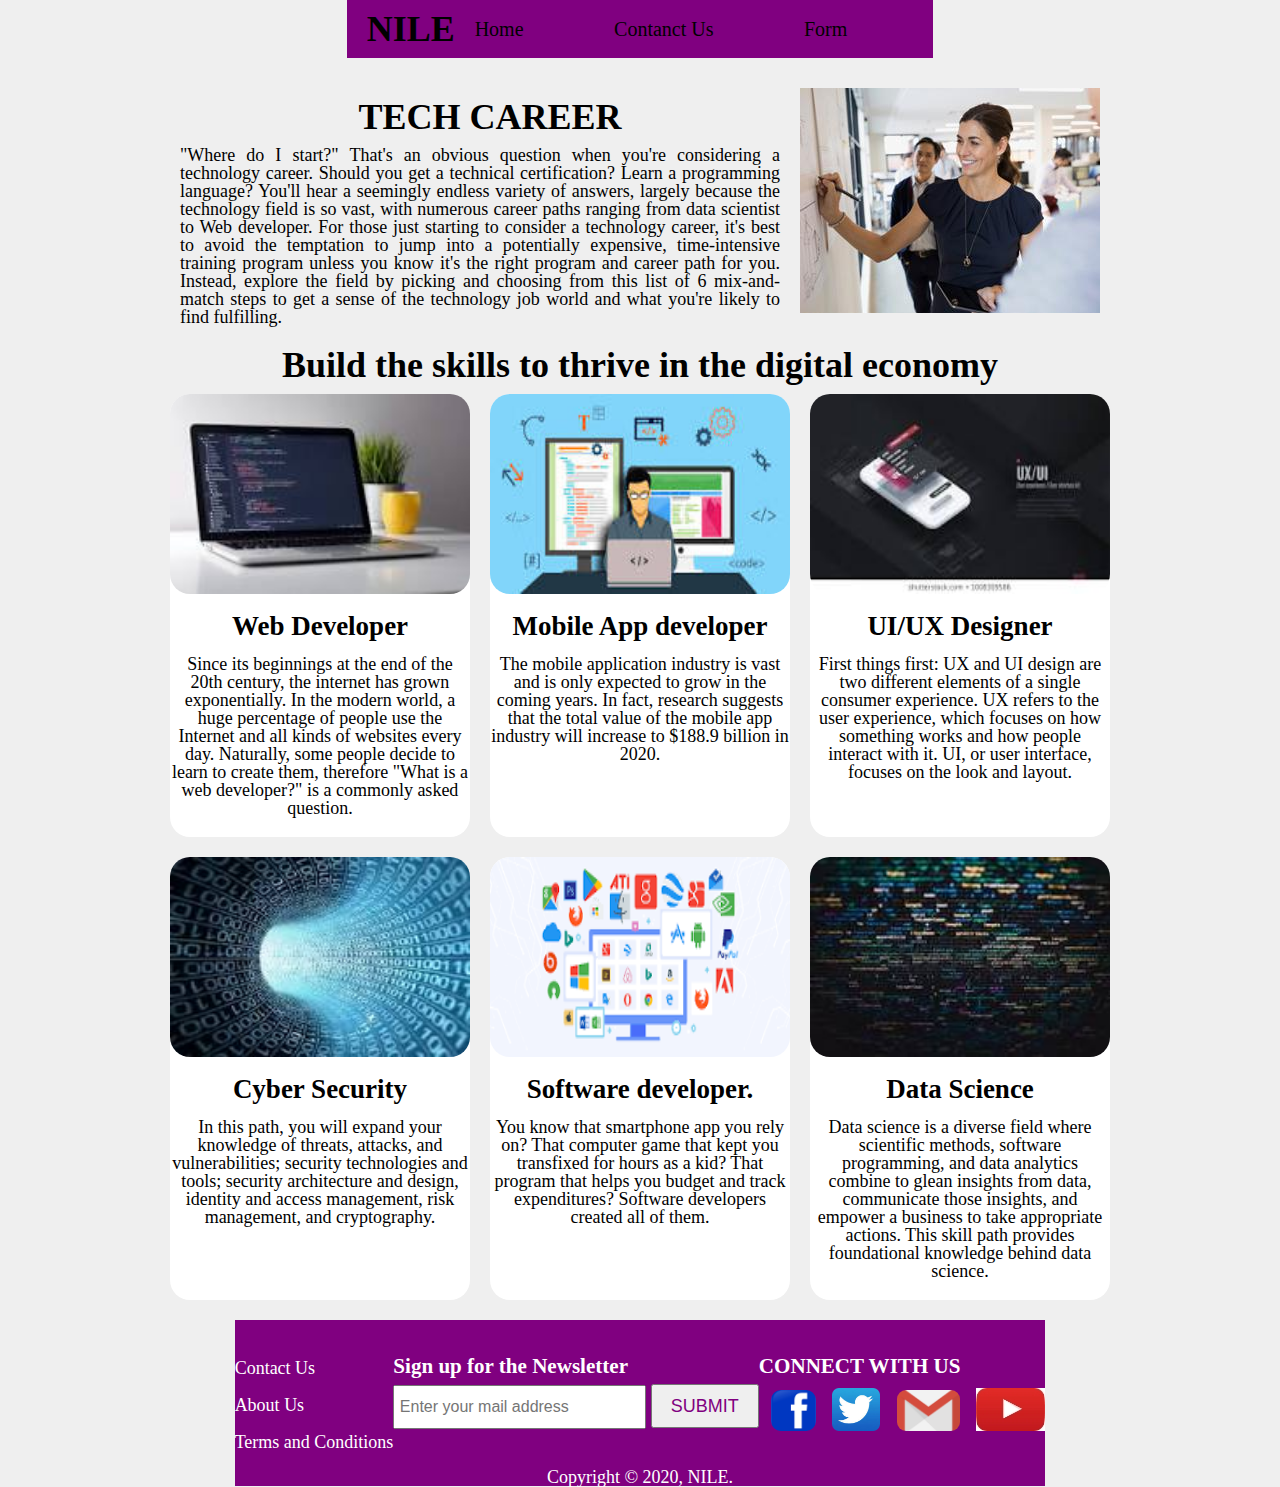
<file: index.html>
<!DOCTYPE html>
<html lang="en">
<head>
    <meta charset="UTF-8">
    <meta name="viewport" content="width=device-width, initial-scale=1.0">
    <title>nile</title>
    <link rel="stylesheet" href="style.css">
</head>
<body>
    <header>
        <div class="header-link">
        <div class="logo"><h1>NILE</h1></div>
        <div class="nav-link">
        <nav>
            <ul>
                <li><a href="index.html"> Home</a></li>
                <li><a href="contact.html">Contanct Us</a></li>
                <li><a href="form.html">Form </a></li>
            </ul>
        </nav>
    </div>
    </div>
    </header>
    <section>
        <div class="career">
            <div>
            <h1>TECH CAREER </h1>
            <p>"Where do I start?" That's an obvious question when you're considering a technology career. Should you get a technical certification? Learn a programming language? You'll hear a seemingly endless variety of answers, largely because the technology field is so vast, with numerous career paths ranging from data scientist to Web developer.
            For those just starting to consider a technology career, it's best to avoid the temptation to jump into a potentially expensive, time-intensive training program unless you know it's the right program and career path for you. Instead, explore the field by picking and choosing from this list of 6 mix-and-match steps to get a sense of the technology job world and what you're likely to find fulfilling.
            </p>
            </div>
            <div>
                <img src="img/0.jpg" alt="">
            </div>

        </div>
            <h1>Build the skills to thrive in the digital economy</h1>
        <div class="career-list">
        <div>
            <a href="web.html">
            <img src="img/web developer.jpg" alt="">
            <h2> Web Developer</h2>
            <p>Since its beginnings at the end of the 20th century, the internet has grown exponentially. In the modern world, a huge percentage of people use the Internet and all kinds of websites every day. Naturally, some people decide to learn to create them, therefore "What is a web developer?" is a commonly asked question.</p>
        </a>
        </div>
        <div>
            <a href="mobile.html">
            <img src="img/app developer.jpg" alt="">
            <h2> Mobile App developer</h2>
            <p>The mobile application industry is vast and is only expected to grow in the coming years. In fact, research suggests that the total value of the mobile app industry will increase to $188.9 billion in 2020.</p>
        </a>
        </div>
        <div>
            <a href="ui.html">
            <img src="img/ux.jpg" alt="">
            <h2> UI/UX Designer</h2>
            <p>First things first: UX and UI design are two different elements of a single consumer experience. UX refers to the user experience, which focuses on how something works and how people interact with it. UI, or user interface, focuses on the look and layout.</p>
        </a>
        </div>
        <div>
            <a href="cyber.html">
            <img src="img/cyber.jpg" alt="">
            <h2> Cyber Security</h2>
            <p>In this path, you will expand your knowledge of threats, attacks, and vulnerabilities; security technologies and tools; security architecture and design, identity and access management, risk management, and cryptography.
            </p>
        </a>
        </div>
        <div>
            <a href="software.html">
            <img src="img/software.png" alt="">
            <h2> Software developer. </h2>
            <p>You know that smartphone app you rely on? That computer game that kept you transfixed for hours as a kid? That program that helps you budget and track expenditures? Software developers created all of them.</p>
        </a>
        </div>
        <div>
            <a href="data.html">
            <img src="img/data.jpg" alt="">
            <h2> Data Science
                </h2>
            <p>Data science is a diverse field where scientific methods, software programming, and data analytics combine to glean insights from data, communicate those insights, and empower a business to take appropriate actions. This skill path provides foundational knowledge behind data science.</p>
        </a>
        </div>
    </div>
    </section>
    <footer>
        <div class="footer-link">
            <div>
            <ul>
              <li> <a href="contact.html"> Contact Us </a></li>  
              <li> <a href="#"> About Us </a></li>
              <li> <a href="#"> Terms and Conditions </a></li>
            </ul>
        </div>
        <div>
            <h3>Sign up for the Newsletter</h3>
            <input type="text" placeholder=" Enter your mail address">
            <button type="submit"> SUBMIT</button>
        </div>
        <div class="social">
            <h3>CONNECT WITH US</h3>
            <ul class="social-link">
                <li><a href="#"><img src="img/facebook logo.png" alt=""></i></a></li>
                <li><a href="#"><img src="img/twiiter logo.png" alt=""></a></li>
                <li><a href=""></a><img src="img/gmail logo.png" alt=""></a></li>
                <li><a href="#"><img src="img/youtube logo.jpg" alt=""></a></li>
             </ul>
        </div>
        </div>
        <p>Copyright &copy; 2020, NILE.</p>
    </footer>
    
</body>
</html>
</file>
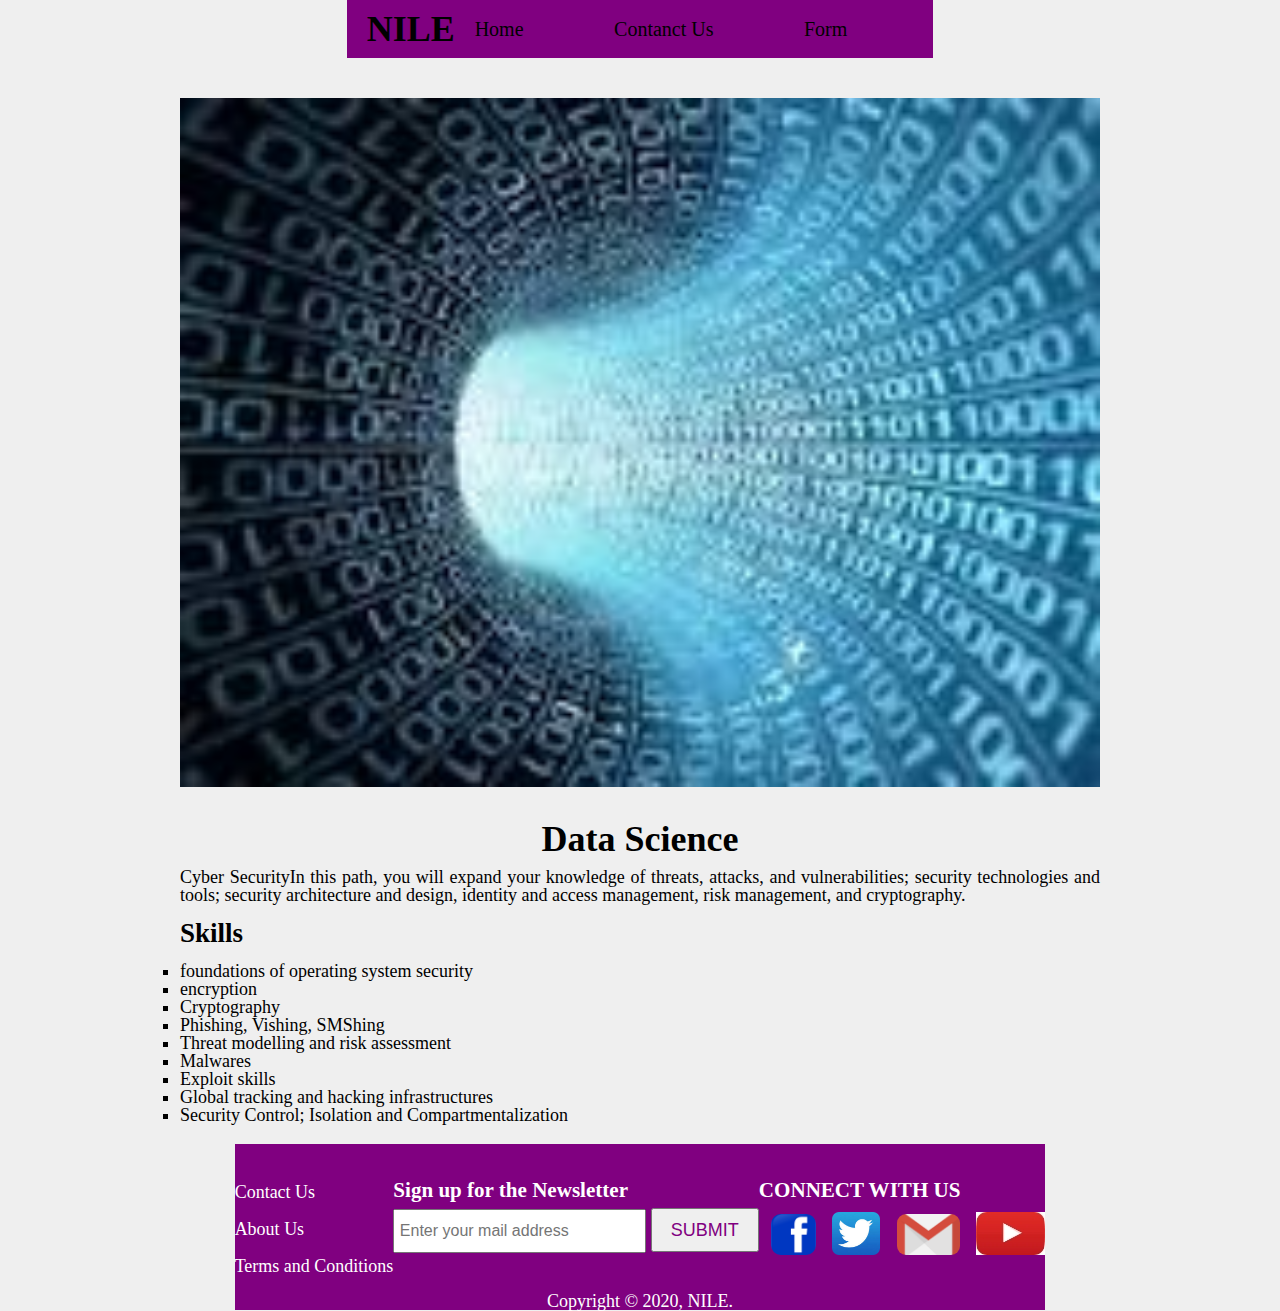
<file: cyber.html>
<!DOCTYPE html>
<html lang="en">
<head>
    <meta charset="UTF-8">
    <meta name="viewport" content="width=device-width, initial-scale=1.0">
    <title>Cyber Security</title>
    <link rel="stylesheet" href="style.css">
</head>
<body>
    <header>
        <div class="header-link">
        <div class="logo"><h1>NILE</h1></div>
        <div class="nav-link">
        <nav>
            <ul>
                <li><a href="index.html"> Home</a></li>
                <li><a href="contact.html">Contanct Us</a></li>
                <li><a href="form.html">Form </a></li>
            </ul>
        </nav>
    </div>
    </div>
    </header>
    <section>
        <div class="cyber">
            <div class="cyber-img">
                <img src="img/cyber.jpg" alt="">
            </div>
            <h1>Data Science</h1>
            <p>Cyber SecurityIn this path, you will expand your knowledge of threats, attacks, and vulnerabilities; security technologies and tools; security architecture and design, identity and access management, risk management, and cryptography.</p>
            <h2>Skills</h2>
            <ul>
                <li>foundations of operating system security</li>
                <li>encryption</li>
                <li>Cryptography</li>
                <li>Phishing, Vishing, SMShing</li>
                <li>Threat modelling and risk assessment</li>
                <li>Malwares</li>
                <li>Exploit skills</li>
                <li>Global tracking and hacking infrastructures</li>
                <li>Security Control; Isolation and Compartmentalization</li>
            </ul>
        </div>
    </section>
    <footer>
        <div class="footer-link">
            <div>
            <ul>
              <li> <a href="contact.html"> Contact Us </a></li>  
              <li> <a href="#"> About Us </a></li>
              <li> <a href="#"> Terms and Conditions </a></li>
            </ul>
        </div>
        <div>
            <h3>Sign up for the Newsletter</h3>
            <input type="text" placeholder=" Enter your mail address">
            <button type="submit"> SUBMIT</button>
        </div>
        <div class="social">
            <h3>CONNECT WITH US</h3>
            <ul class="social-link">
                <li><a href="#"><img src="img/facebook logo.png" alt=""></i></a></li>
                <li><a href="#"><img src="img/twiiter logo.png" alt=""></a></li>
                <li><a href=""></a><img src="img/gmail logo.png" alt=""></a></li>
                <li><a href="#"><img src="img/youtube logo.jpg" alt=""></a></li>
             </ul>
        </div>
        </div>
        <p>Copyright &copy; 2020, NILE.</p>
    </footer>
</body>
</html>
</file>
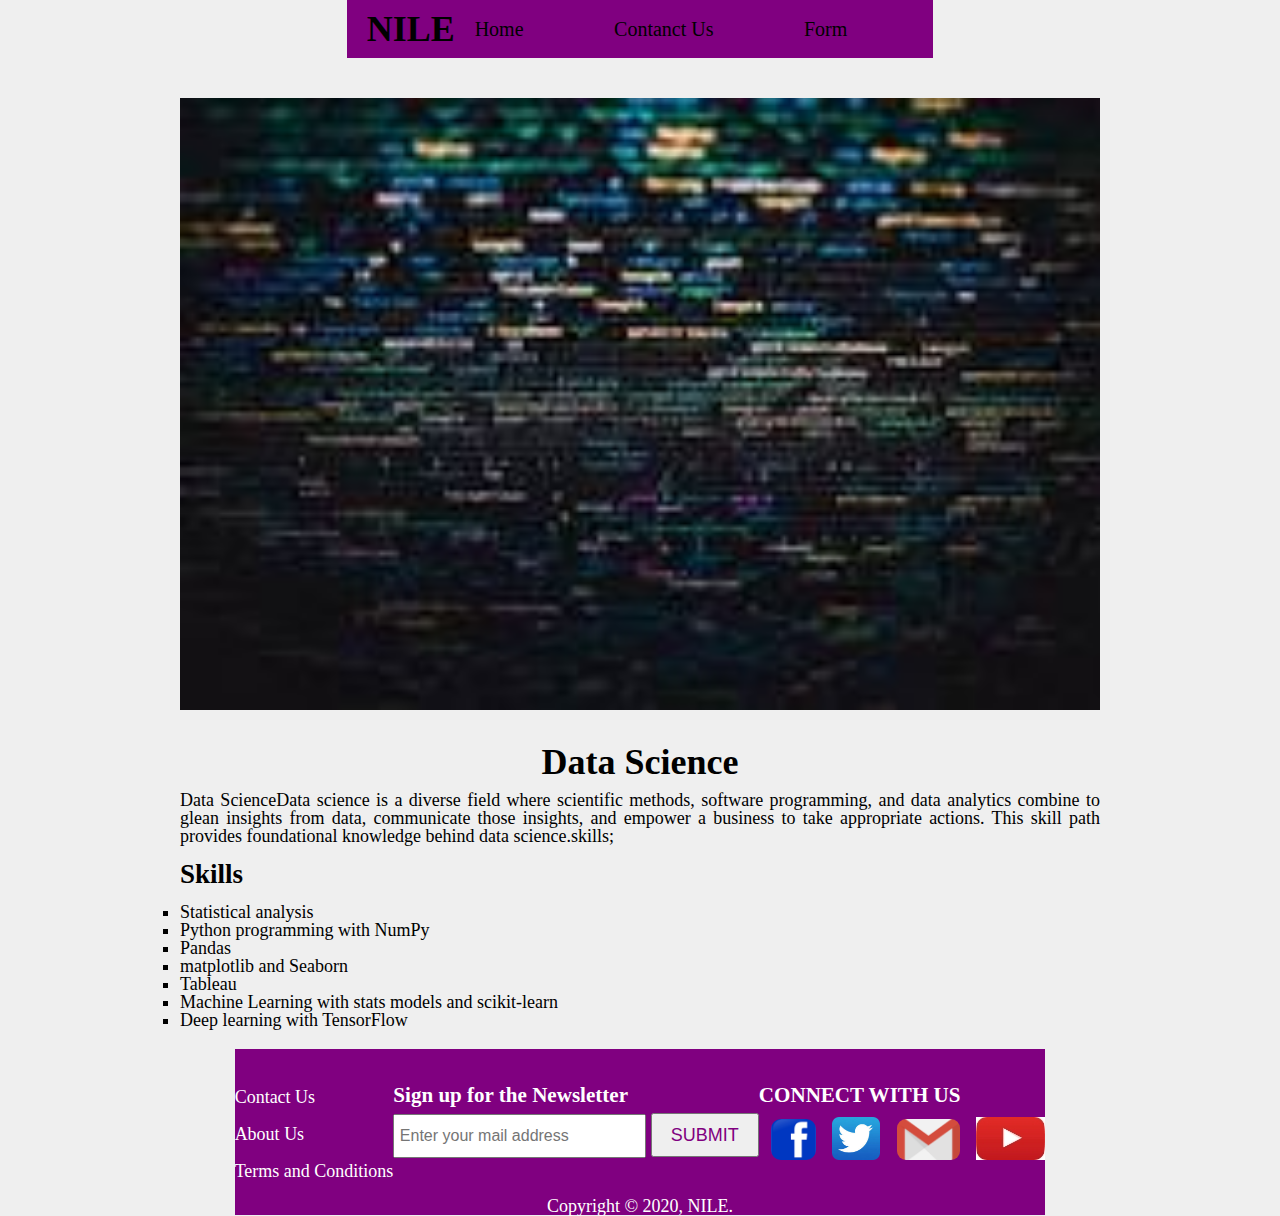
<file: data.html>
<!DOCTYPE html>
<html lang="en">
<head>
    <meta charset="UTF-8">
    <meta name="viewport" content="width=device-width, initial-scale=1.0">
    <title>Data Science</title>
    <link rel="stylesheet" href="style.css">
</head>
<body>
    <header>
        <div class="header-link">
        <div class="logo"><h1>NILE</h1></div>
        <div class="nav-link">
        <nav>
            <ul>
                <li><a href="index.html"> Home</a></li>
                <li><a href="contact.html">Contanct Us</a></li>
                <li><a href="form.html">Form </a></li>
            </ul>
        </nav>
    </div>
    </div>
    </header>
    <section>
        <div class="data-science">
            <div class="data-img">
                <img src="img/data.jpg" alt="">
            </div>
            <h1>Data Science</h1>
            <p>Data ScienceData science is a diverse field where scientific methods, software programming, and data analytics combine to glean insights from data, communicate those insights, and empower a business to take appropriate actions. This skill path provides foundational knowledge behind data science.skills;</p>
            <h2>Skills</h2>
            <ul>
                <li>Statistical analysis</li>
                <li>Python programming with NumPy</li>
                <li>Pandas</li>
                <li>matplotlib and Seaborn</li>
                <li>Tableau</li>
                <li>Machine Learning with stats models and scikit-learn</li>
                <li>Deep learning with TensorFlow</li>
            </ul>
        </div>
    </section>
    <footer>
        <div class="footer-link">
            <div>
            <ul>
              <li> <a href="contact.html"> Contact Us </a></li>  
              <li> <a href="#"> About Us </a></li>
              <li> <a href="#"> Terms and Conditions </a></li>
            </ul>
        </div>
        <div>
            <h3>Sign up for the Newsletter</h3>
            <input type="text" placeholder=" Enter your mail address">
            <button type="submit"> SUBMIT</button>
        </div>
        <div class="social">
            <h3>CONNECT WITH US</h3>
            <ul class="social-link">
                <li><a href="#"><img src="img/facebook logo.png" alt=""></i></a></li>
                <li><a href="#"><img src="img/twiiter logo.png" alt=""></a></li>
                <li><a href=""></a><img src="img/gmail logo.png" alt=""></a></li>
                <li><a href="#"><img src="img/youtube logo.jpg" alt=""></a></li>
             </ul>
        </div>
        </div>
        <p>Copyright &copy; 2020, NILE.</p>
    </footer>
</body>
</html>
</file>
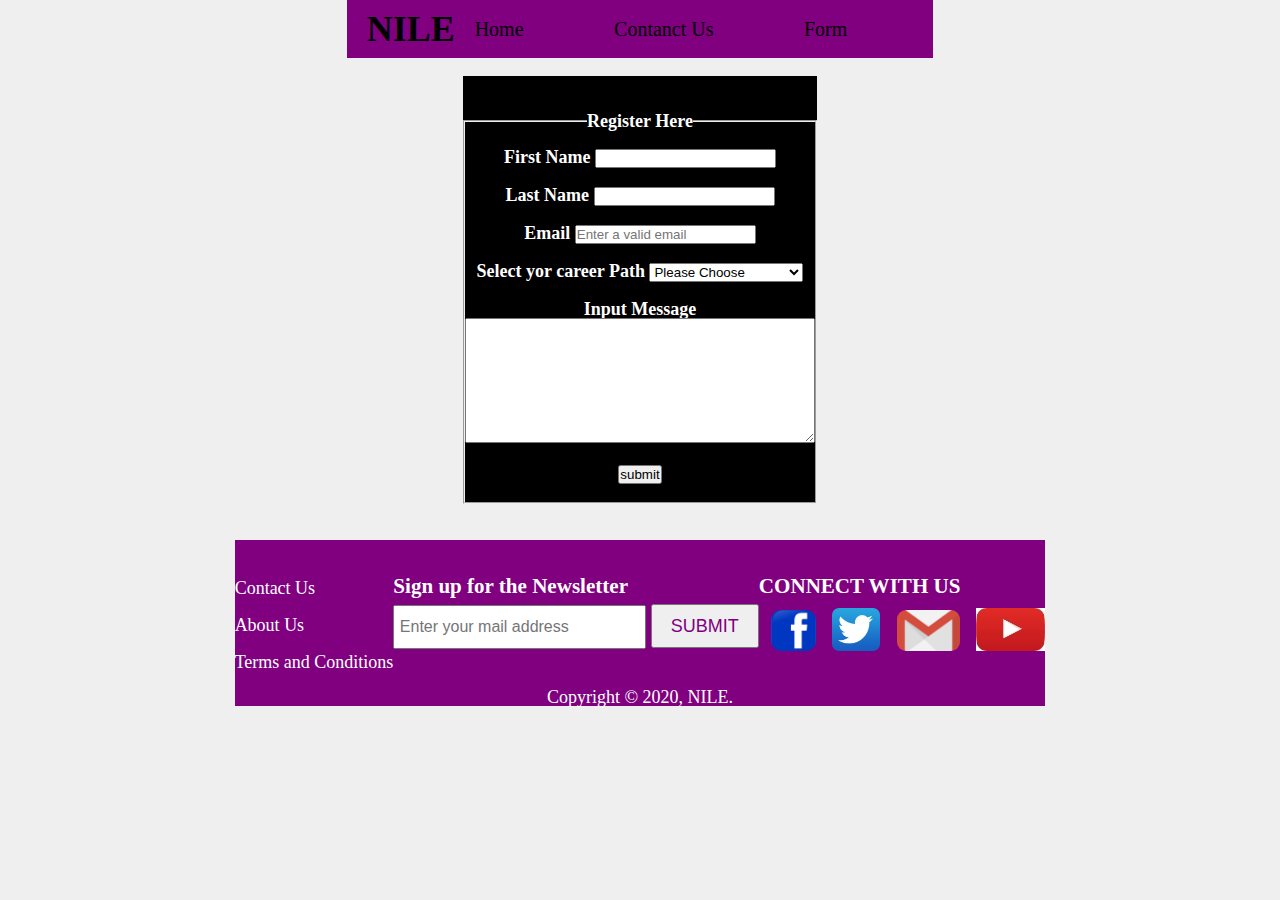
<file: form.html>
<!DOCTYPE html>
<html lang="en">
<head>
    <meta charset="UTF-8">
    <meta name="viewport" content="width=device-width, initial-scale=1.0">
    <title>form</title>
    <link rel="stylesheet" href="style.css">
</head>
<body>
    <header>
        <div class="header-link">
        <div class="logo"><h1>NILE</h1></div>
        <div class="nav-link">
        <nav>
            <ul>
                <li><a href="index.html"> Home</a></li>
                <li><a href="contact.html">Contanct Us</a></li>
                <li><a href="form.html">Form </a></li>
            </ul>
        </nav>
    </div>
    </div>
    </header><br/>
<form><br/><br/>
            <fieldset>
                <legend>Register Here</legend><br/>
                <label name="firstname">First Name</label>
                <input type="text" id="firstname" name="firstname"/><br><br>
                <label for="lastname">Last Name</label>
                <input type="text" id="lastname" name="lastname"/><br><br>
                <label for="email">Email</label>
                <input type="email" id="email" name="email" placeholder="Enter a valid email"/><br><br/>
                <label  for="subject">Select yor career Path</label>
                <select name="subject" id="subject">
                        <option value="item-missing">Please Choose</option>
                    <option value="confirm-order">Software Developer</option>
                    <option value="cancel-order">Mobile App Developer</option>
                    <option value="payment-issue">UI/UX Design</option>
                    <option value="return-order">Cyber Security</option>
                    <option value="track-return-request">Web Development</option>
                    <option value="counterfeit-issue">Data Science</option>
                </select><br><br>
                <label for="comments">Input Message</label><br>
                <textarea></textarea><br><br>
                <input type="button" Value= "submit"id="submit"/><br/><br/>
            </fieldset>
    </form><br/><br/>


    <footer>
        <div class="footer-link">
            <div>
            <ul>
              <li> <a href="contact.html"> Contact Us </a></li>  
              <li> <a href="#"> About Us </a></li>
              <li> <a href="#"> Terms and Conditions </a></li>
            </ul>
        </div>
        <div>
            <h3>Sign up for the Newsletter</h3>
            <input type="text" placeholder=" Enter your mail address">
            <button type="submit"> SUBMIT</button>
        </div>
        <div class="social">
            <h3>CONNECT WITH US</h3>
            <ul class="social-link">
                <li><a href="#"><img src="img/facebook logo.png" alt=""></i></a></li>
                <li><a href="#"><img src="img/twiiter logo.png" alt=""></a></li>
                <li><a href=""></a><img src="img/gmail logo.png" alt=""></a></li>
                <li><a href="#"><img src="img/youtube logo.jpg" alt=""></a></li>
             </ul>
        </div>
        </div>
        <p>Copyright &copy; 2020, NILE.</p>
    </footer>
</body>
</html>
</file>
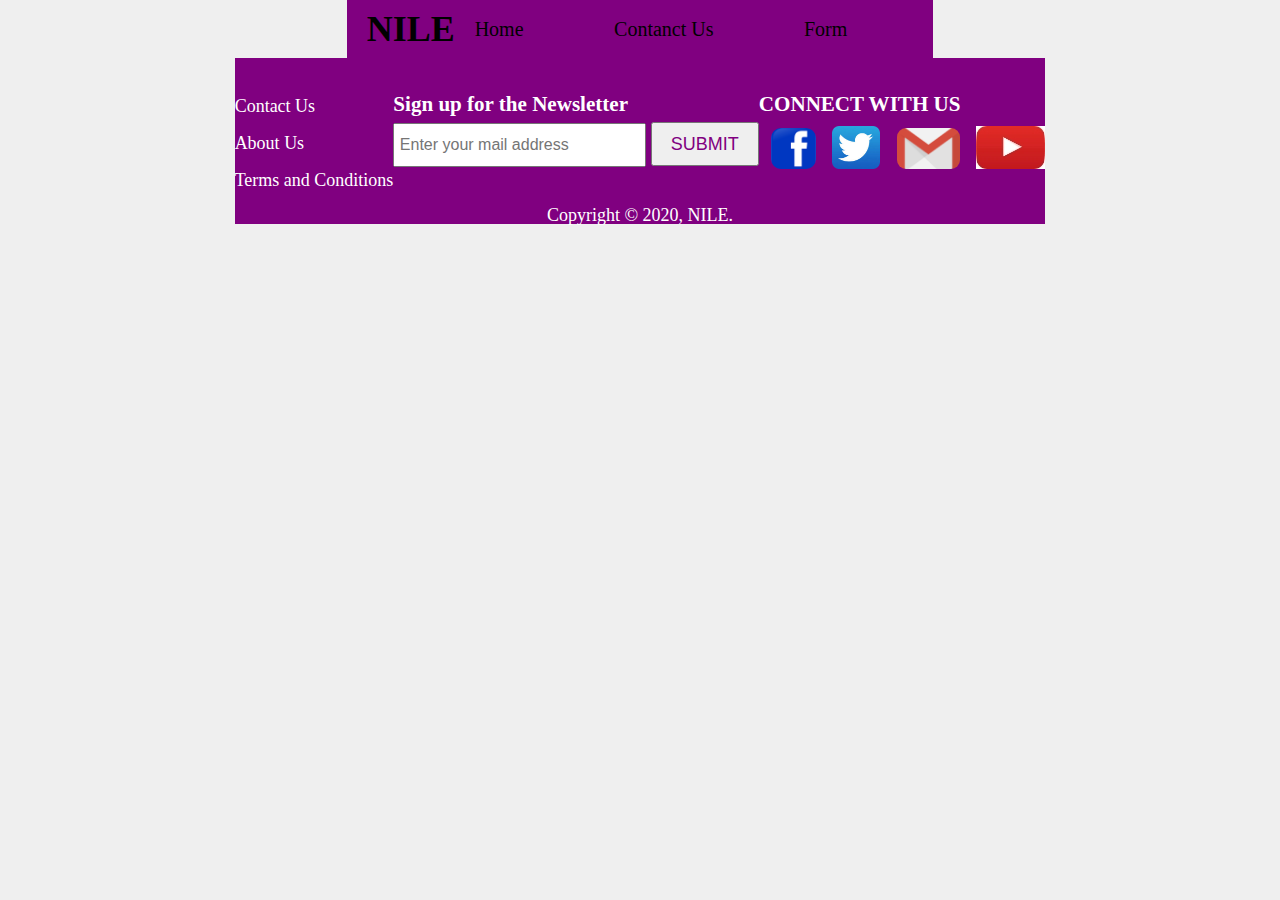
<file: mobile.html>
<!DOCTYPE html>
<html lang="en">
<head>
    <meta charset="UTF-8">
    <meta name="viewport" content="width=device-width, initial-scale=1.0">
    <title>Mobile App Developer</title>
    <link rel="stylesheet" href="style.css">
</head>
<body>
    <header>
        <div class="header-link">
        <div class="logo"><h1>NILE</h1></div>
        <div class="nav-link">
        <nav>
            <ul>
                <li><a href="index.html"> Home</a></li>
                <li><a href="contact.html">Contanct Us</a></li>
                <li><a href="form.html">Form </a></li>
            </ul>
        </nav>
    </div>
    </div>
    </header>
    <footer>
        <div class="footer-link">
            <div>
            <ul>
              <li> <a href="contact.html"> Contact Us </a></li>  
              <li> <a href="#"> About Us </a></li>
              <li> <a href="#"> Terms and Conditions </a></li>
            </ul>
        </div>
        <div>
            <h3>Sign up for the Newsletter</h3>
            <input type="text" placeholder=" Enter your mail address">
            <button type="submit"> SUBMIT</button>
        </div>
        <div class="social">
            <h3>CONNECT WITH US</h3>
            <ul class="social-link">
                <li><a href="#"><img src="img/facebook logo.png" alt=""></i></a></li>
                <li><a href="#"><img src="img/twiiter logo.png" alt=""></a></li>
                <li><a href=""></a><img src="img/gmail logo.png" alt=""></a></li>
                <li><a href="#"><img src="img/youtube logo.jpg" alt=""></a></li>
             </ul>
        </div>
        </div>
        <p>Copyright &copy; 2020, NILE.</p>
    </footer>
</body>
</html>
</file>
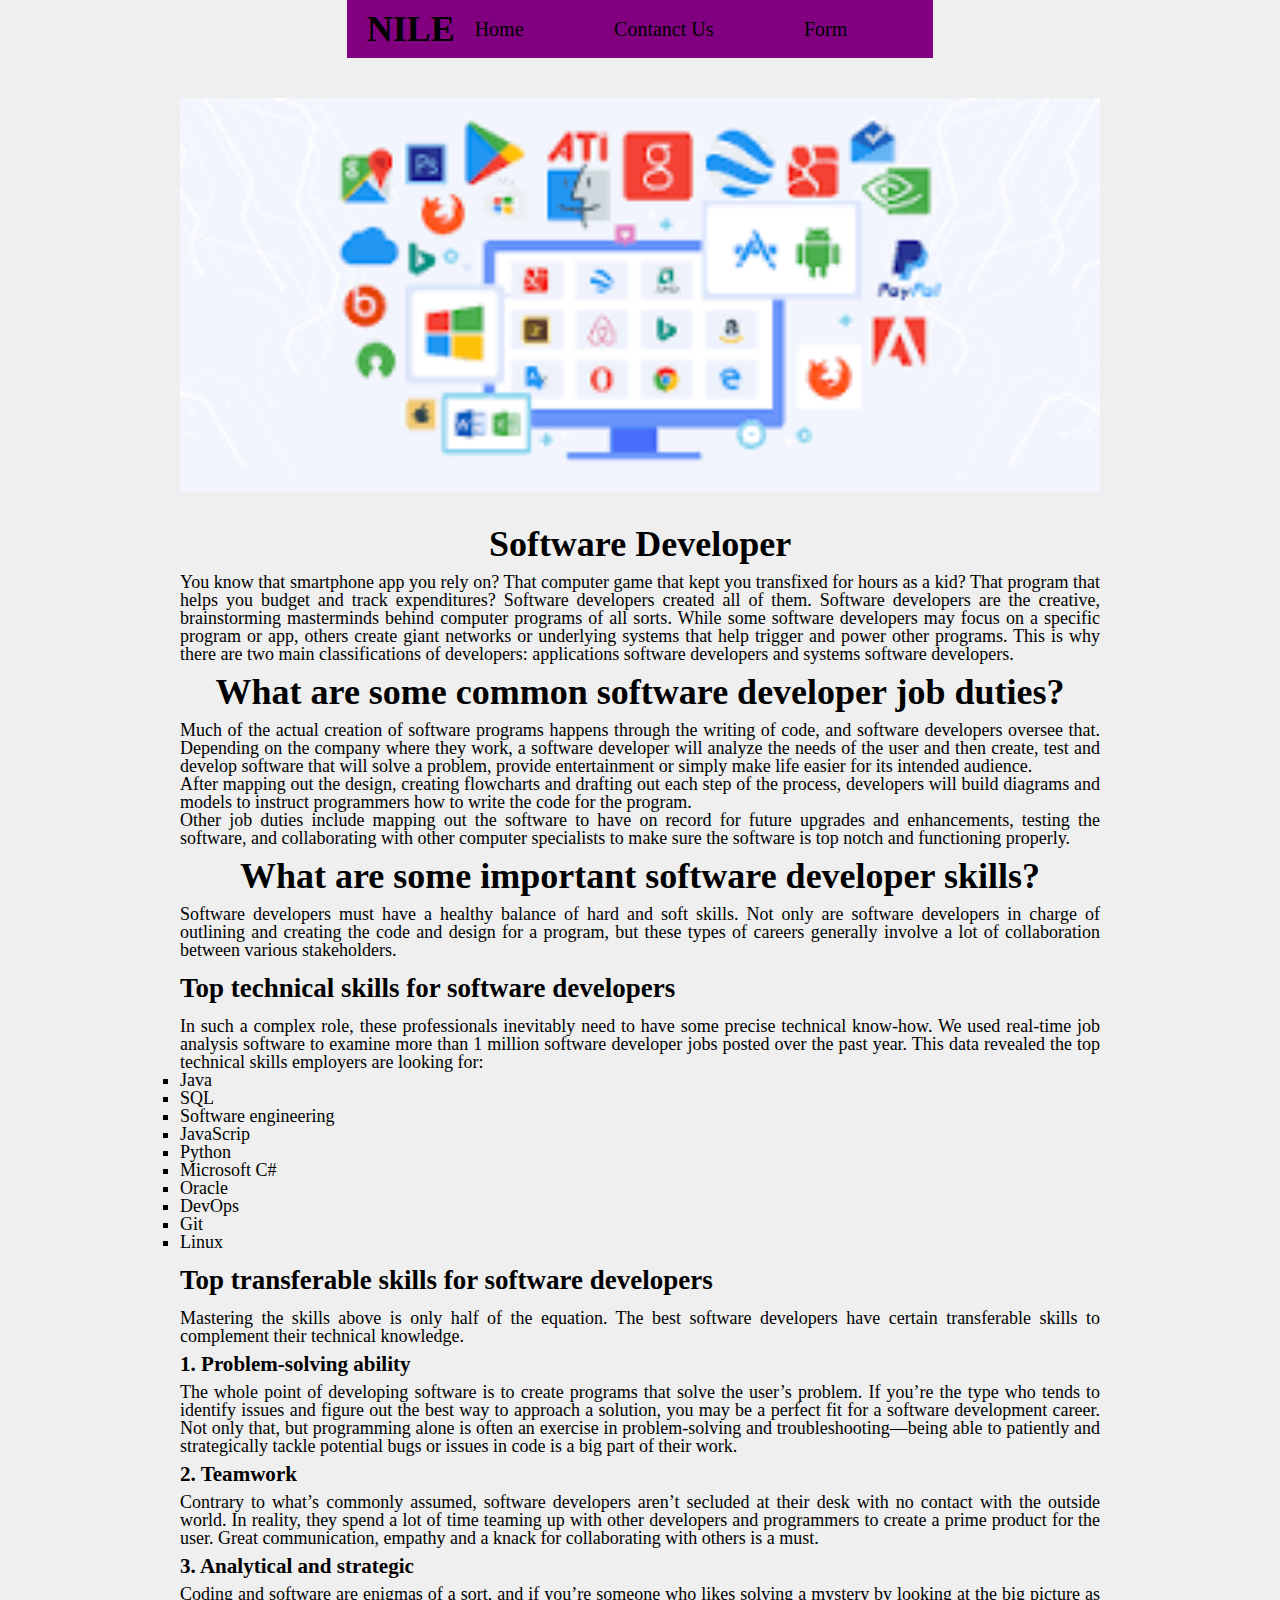
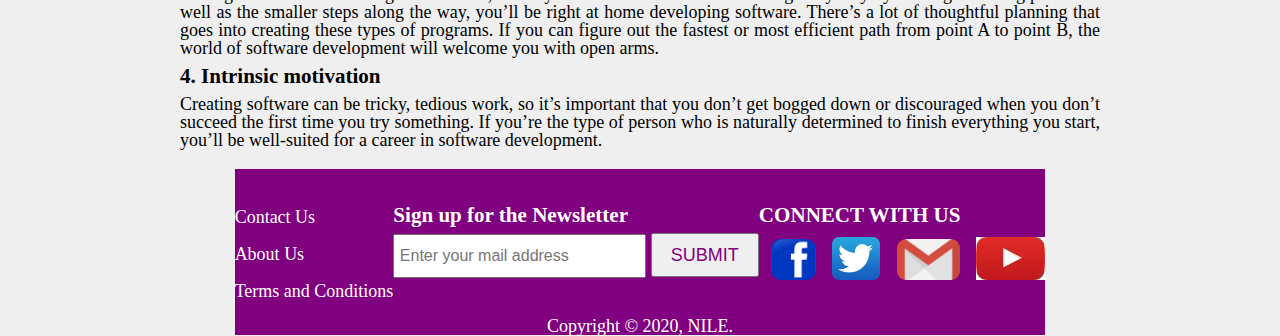
<file: software.html>
<!DOCTYPE html>
<html lang="en">
<head>
    <meta charset="UTF-8">
    <meta name="viewport" content="width=device-width, initial-scale=1.0">
    <title>Software Developer</title>
    <link rel="stylesheet" href="style.css">
</head>
<body>
    <header>
        <div class="header-link">
        <div class="logo"><h1>NILE</h1></div>
        <div class="nav-link">
        <nav>
            <ul>
                <li><a href="index.html"> Home</a></li>
                <li><a href="contact.html">Contanct Us</a></li>
                <li><a href="form.html">Form </a></li>
            </ul>
        </nav>
    </div>
    </div>
    </header>
    <section>
        <div class="software">
            <div class="software-img">
                <img src="img/software.png" alt="">
            </div>
            <h1> Software Developer</h1>
            <p>
                You know that smartphone app you rely on? That computer game that kept you transfixed for hours as a kid? That program that helps you budget and track expenditures? Software developers created all of them.
                Software developers are the creative, brainstorming masterminds behind computer programs of all sorts. While some software developers may focus on a specific program or app, others create giant networks or underlying systems that help trigger and power other programs. This is why there are two main classifications of developers: applications software developers and systems software developers.
            </p>
            <h1>What are some common software developer job duties?</h1>
            <p>
                Much of the actual creation of software programs happens through the writing of code, and software developers oversee that. Depending on the company where they work, a software developer will analyze the needs of the user and then create, test and develop software that will solve a problem, provide entertainment or simply make life easier for its intended audience.
            </p>
            <p>After mapping out the design, creating flowcharts and drafting out each step of the process, developers will build diagrams and models to instruct programmers how to write the code for the program.</p>
            <p>Other job duties include mapping out the software to have on record for future upgrades and enhancements, testing the software, and collaborating with other computer specialists to make sure the software is top notch and functioning properly.</p>
            <h1>What are some important software developer skills?</h1>
            <p>Software developers must have a healthy balance of hard and soft skills. Not only are software developers in charge of outlining and creating the code and design for a program, but these types of careers generally involve a lot of collaboration between various stakeholders.</p>
            <h2>Top technical skills for software developers</h2>
            <p>In such a complex role, these professionals inevitably need to have some precise technical know-how. We used real-time job analysis software to examine more than 1 million software developer jobs posted over the past year. This data revealed the top technical skills employers are looking for:</p>
            <ul>
                <li>Java</li>
                <li>SQL</li>
                <li>Software engineering</li>
                <li>JavaScrip</li>
                <li> Python</li>
                <li>Microsoft C#</li>
                <li>Oracle</li>
                <li>DevOps</li>
                <li>Git</li>
                <li>Linux</li>
            </ul>
            <h2>Top transferable skills for software developers</h2>
            <p>Mastering the skills above is only half of the equation. The best software developers have certain transferable skills to complement their technical knowledge.</p>
            <h3>1. Problem-solving ability</h3>
            <p>The whole point of developing software is to create programs that solve the user’s problem. If you’re the type who tends to identify issues and figure out the best way to approach a solution, you may be a perfect fit for a software development career. Not only that, but programming alone is often an exercise in problem-solving and troubleshooting—being able to patiently and strategically tackle potential bugs or issues in code is a big part of their work.</p>
            <h3>2. Teamwork</h3>
            <p>Contrary to what’s commonly assumed, software developers aren’t secluded at their desk with no contact with the outside world. In reality, they spend a lot of time teaming up with other developers and programmers to create a prime product for the user. Great communication, empathy and a knack for collaborating with others is a must.</p>
            <h3>3. Analytical and strategic</h3>
            <p>Coding and software are enigmas of a sort, and if you’re someone who likes solving a mystery by looking at the big picture as well as the smaller steps along the way, you’ll be right at home developing software. There’s a lot of thoughtful planning that goes into creating these types of programs. If you can figure out the fastest or most efficient path from point A to point B, the world of software development will welcome you with open arms.</p>
            <h3>4. Intrinsic motivation</h3>
            <p>Creating software can be tricky, tedious work, so it’s important that you don’t get bogged down or discouraged when you don’t succeed the first time you try something. If you’re the type of person who is naturally determined to finish everything you start, you’ll be well-suited for a career in software development.</p>
        </div>
    </section>
    <footer>
        <div class="footer-link">
            <div>
            <ul>
              <li> <a href="contact.html"> Contact Us </a></li>  
              <li> <a href="#"> About Us </a></li>
              <li> <a href="#"> Terms and Conditions </a></li>
            </ul>
        </div>
        <div>
            <h3>Sign up for the Newsletter</h3>
            <input type="text" placeholder=" Enter your mail address">
            <button type="submit"> SUBMIT</button>
        </div>
        <div class="social">
            <h3>CONNECT WITH US</h3>
            <ul class="social-link">
                <li><a href="#"><img src="img/facebook logo.png" alt=""></i></a></li>
                <li><a href="#"><img src="img/twiiter logo.png" alt=""></a></li>
                <li><a href=""></a><img src="img/gmail logo.png" alt=""></a></li>
                <li><a href="#"><img src="img/youtube logo.jpg" alt=""></a></li>
             </ul>
        </div>
        </div>
        <p>Copyright &copy; 2020, NILE.</p>
    </footer>
</body>
</html>
</file>
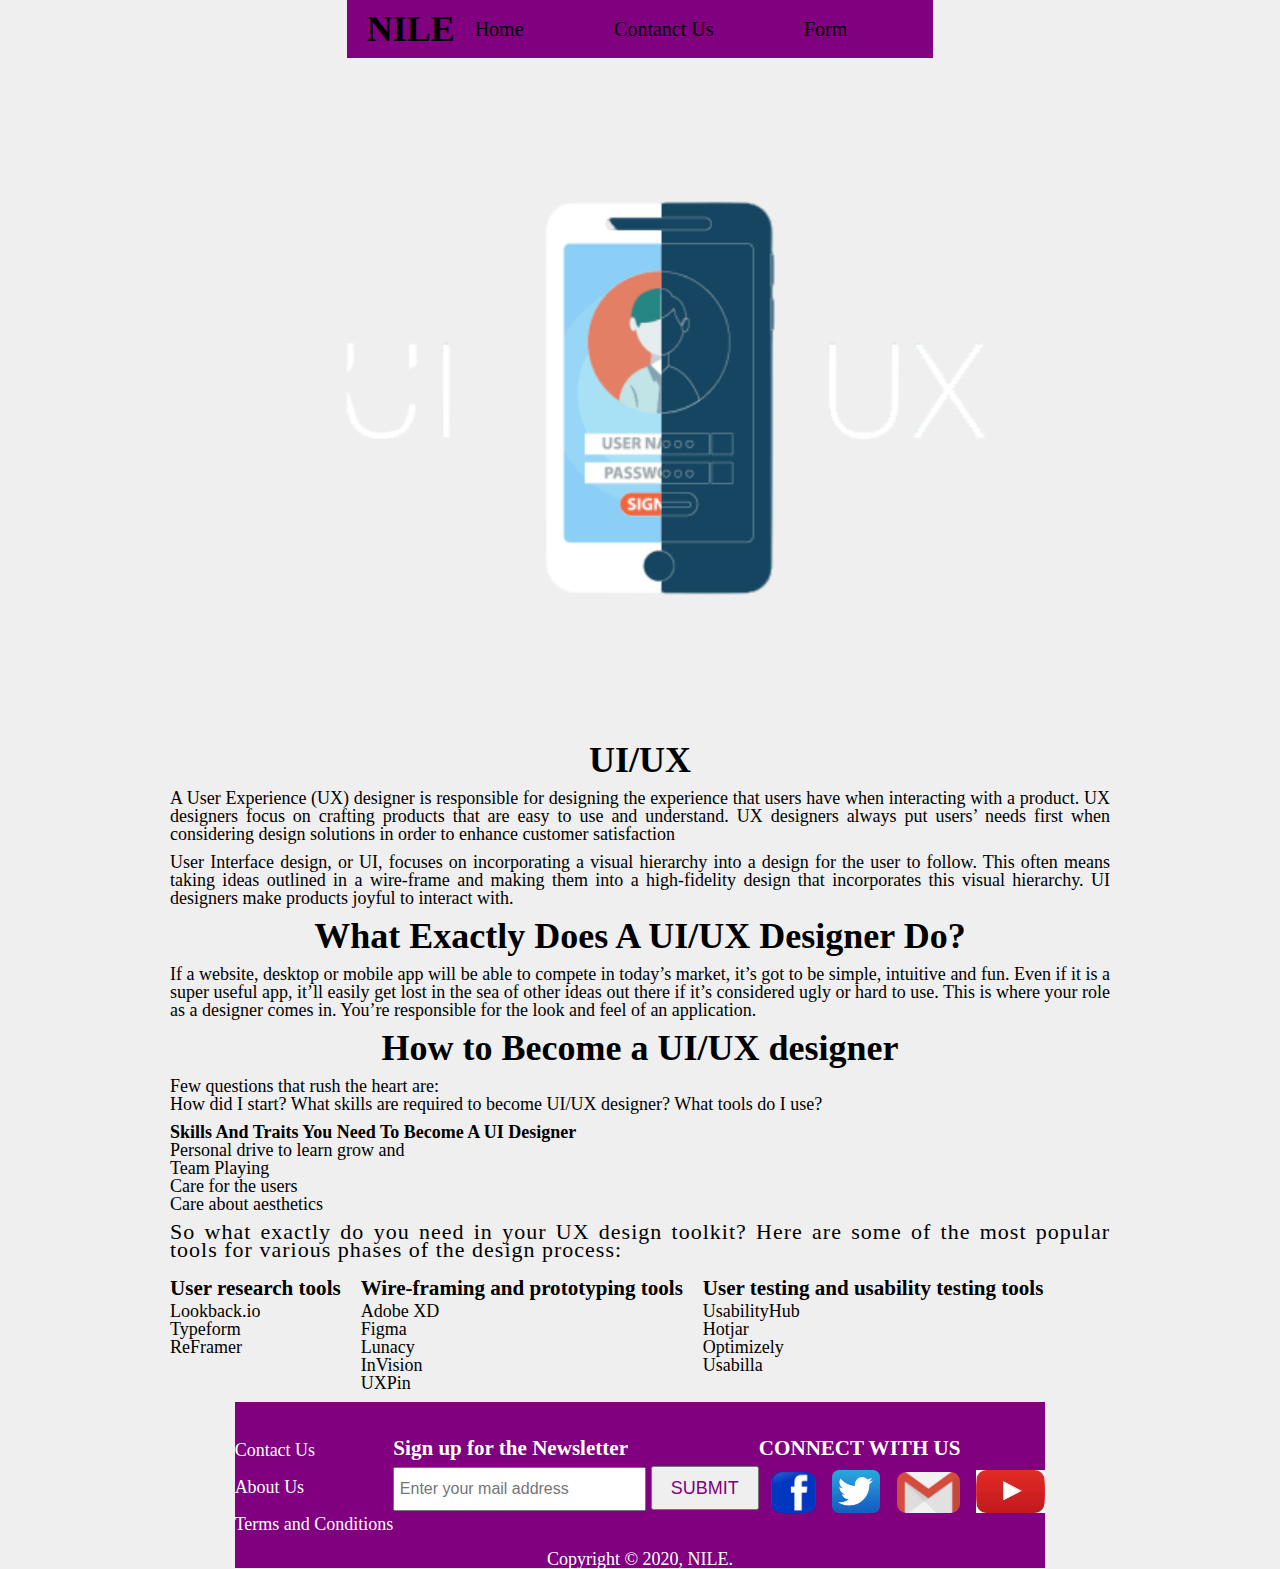
<file: ui.html>
<!DOCTYPE html>
<html lang="en">
<head>
    <meta charset="UTF-8">
    <meta name="viewport" content="width=device-width, initial-scale=1.0">
    <title>nile</title>
    <link rel="stylesheet" href="style.css">
</head>
<body>
    <header>
        <div class="header-link">
        <div class="logo"><h1>NILE</h1></div>
        <div class="nav-link">
        <nav>
            <ul>
                <li><a href="index.html"> Home</a></li>
                <li><a href="contact.html">Contanct Us</a></li>
                <li><a href="form.html">Form </a></li>
            </ul>
        </nav>
    </div>
    </div>
    </header>
    
    <section>
        <div class="UI-UX">
            <div class="ui-ux-img"> 
                <img src="./img/ui-ux-removebg-preview.png" class="ui-ux-img" alt="">
            </div>
            <h1>UI/UX</h1>
            <p>
                A User Experience (UX) designer is responsible for designing the experience that users have when interacting with a product. UX designers focus on crafting products that are easy to use and understand. UX designers always put users’ needs first when considering design solutions in order to enhance customer satisfaction
            </p>
            <p>
                User Interface design, or UI, focuses on incorporating a visual hierarchy into a design for the user to follow. This often means taking ideas outlined in a wire-frame and making them into a high-fidelity design that incorporates this visual hierarchy. UI designers make products joyful to interact with.
            </p>
    
            <h1> What Exactly Does A UI/UX Designer Do?</h1>
            <p>
                If a website, desktop or mobile app will be able to compete in today’s market, it’s got to be simple, intuitive and fun. Even if  it is a super useful app, it’ll easily get lost in the sea of other ideas out there if it’s considered ugly or hard to use.
                This is where your role as a designer comes in. You’re responsible for the look and feel of an application.
            </p>
            <h1> How to Become a UI/UX designer</h1>
            <p>
                Few questions that rush the heart are: <br> How did I start? What skills are required to become UI/UX designer? What tools do I use? 
            </p>
    
            
            <ul>
                <h4>Skills And Traits You Need To Become A UI Designer</h4>
                <li>Personal drive to learn grow and </li>
                <li>Team Playing</li>
                <li>Care for the users</li>
                <li>Care about aesthetics</li>
            </ul>
            
           <p class="needs-text"> So what exactly do you need in your UX design toolkit? Here are some of the most popular tools for various phases of the design process:</p>
           <div class="needs">
            <ul>
            <h3>User research tools</h3>
    
                <li>Lookback.io</li>
                <li>Typeform</li>
                <li>ReFramer</li>
            </ul>
           
            <ul>
                <h3>Wire-framing and prototyping tools</h3>
                <li>Adobe XD</li>
                <li>Figma</li>
                <li>Lunacy</li>
                <li>InVision</li>
                <li>UXPin</li>
            </ul>
            <ul>
            <h3>User testing and usability testing tools</h3>
    
                <li>UsabilityHub</li>
                <li>Hotjar</li>
                <li>Optimizely</li>
                <li>Usabilla</li>
            </ul>
        </div>
</section>
    <footer>
        <div class="footer-link">
            <div>
            <ul>
              <li> <a href="contact.html"> Contact Us </a></li>  
              <li> <a href="#"> About Us </a></li>
              <li> <a href="#"> Terms and Conditions </a></li>
            </ul>
        </div>
        <div>
            <h3>Sign up for the Newsletter</h3>
            <input type="text" placeholder=" Enter your mail address">
            <button type="submit"> SUBMIT</button>
        </div>
        <div class="social">
            <h3>CONNECT WITH US</h3>
            <ul class="social-link">
                <li><a href="#"><img src="img/facebook logo.png" alt=""></i></a></li>
                <li><a href="#"><img src="img/twiiter logo.png" alt=""></a></li>
                <li><a href=""></a><img src="img/gmail logo.png" alt=""></a></li>
                <li><a href="#"><img src="img/youtube logo.jpg" alt=""></a></li>
             </ul>
        </div>
        </div>
        <p>Copyright &copy; 2020, NILE.</p>
    </footer>
    
</body>
</html>
</file>
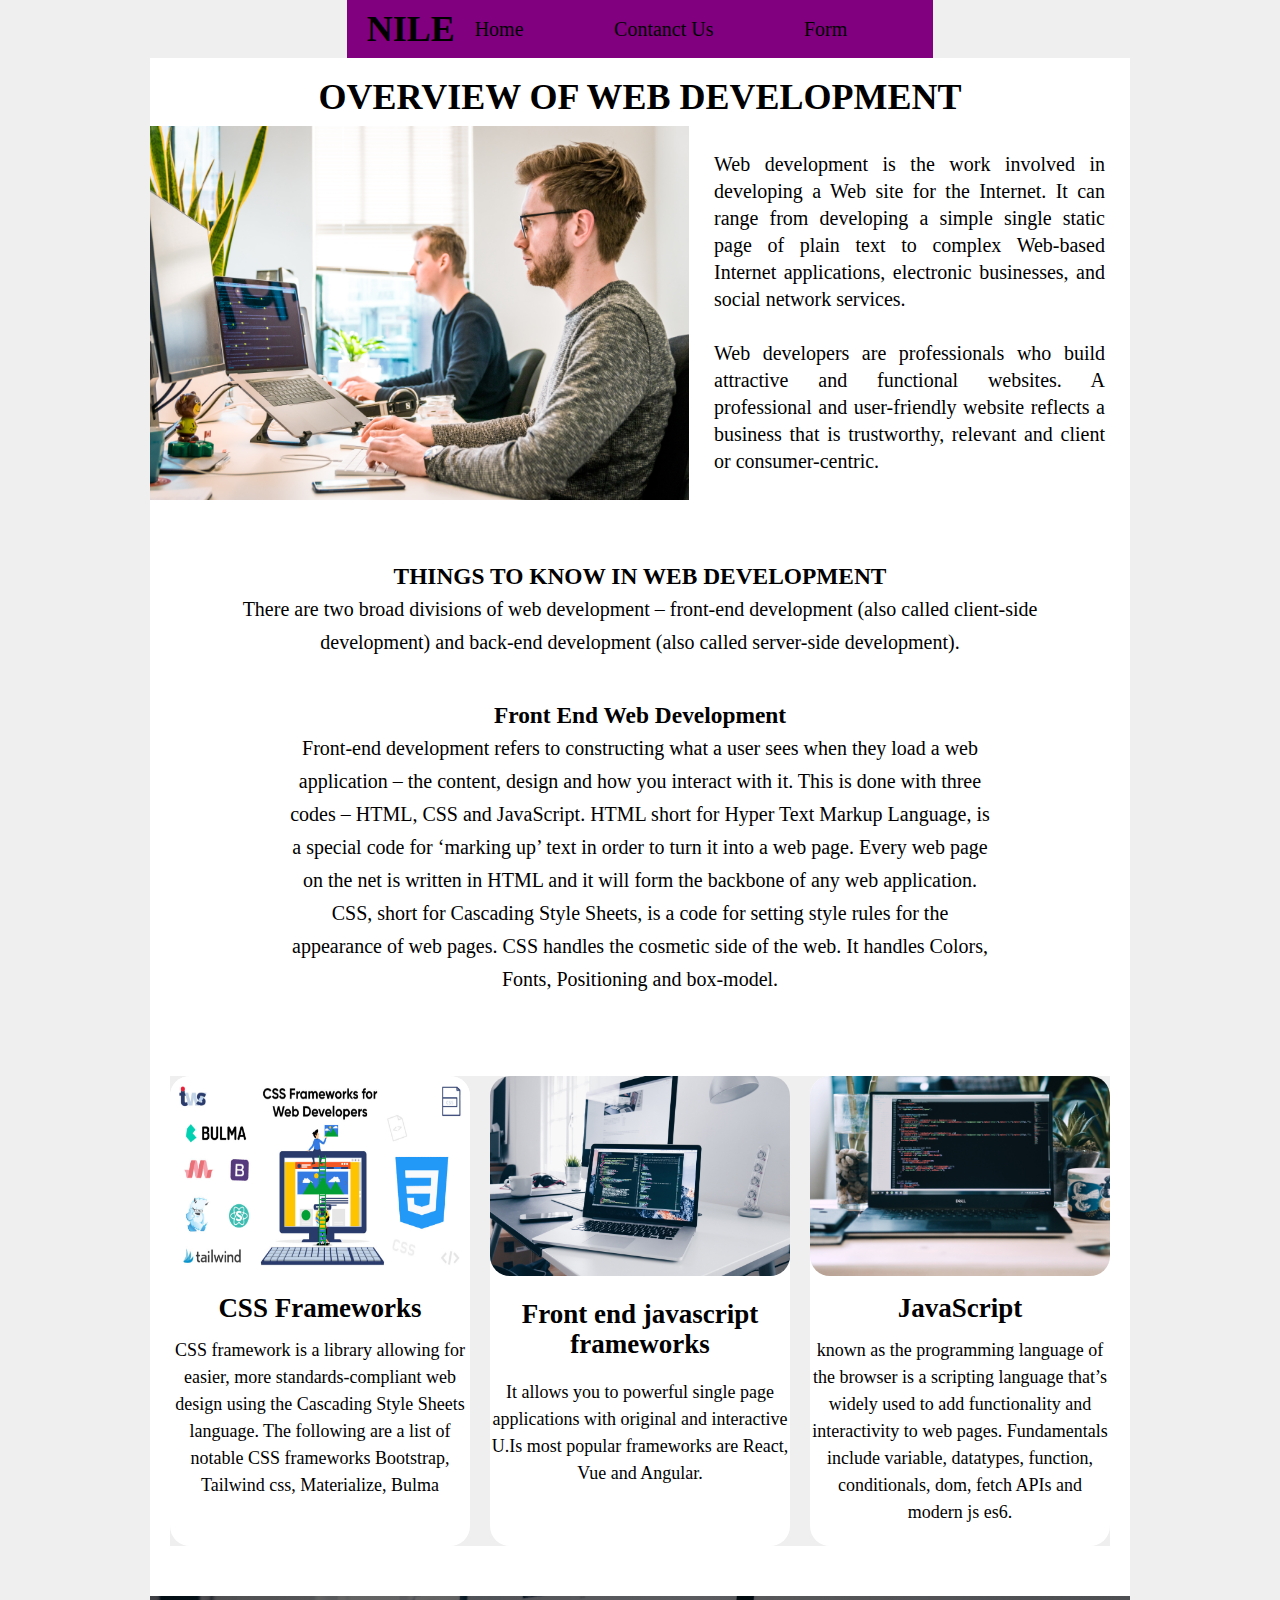
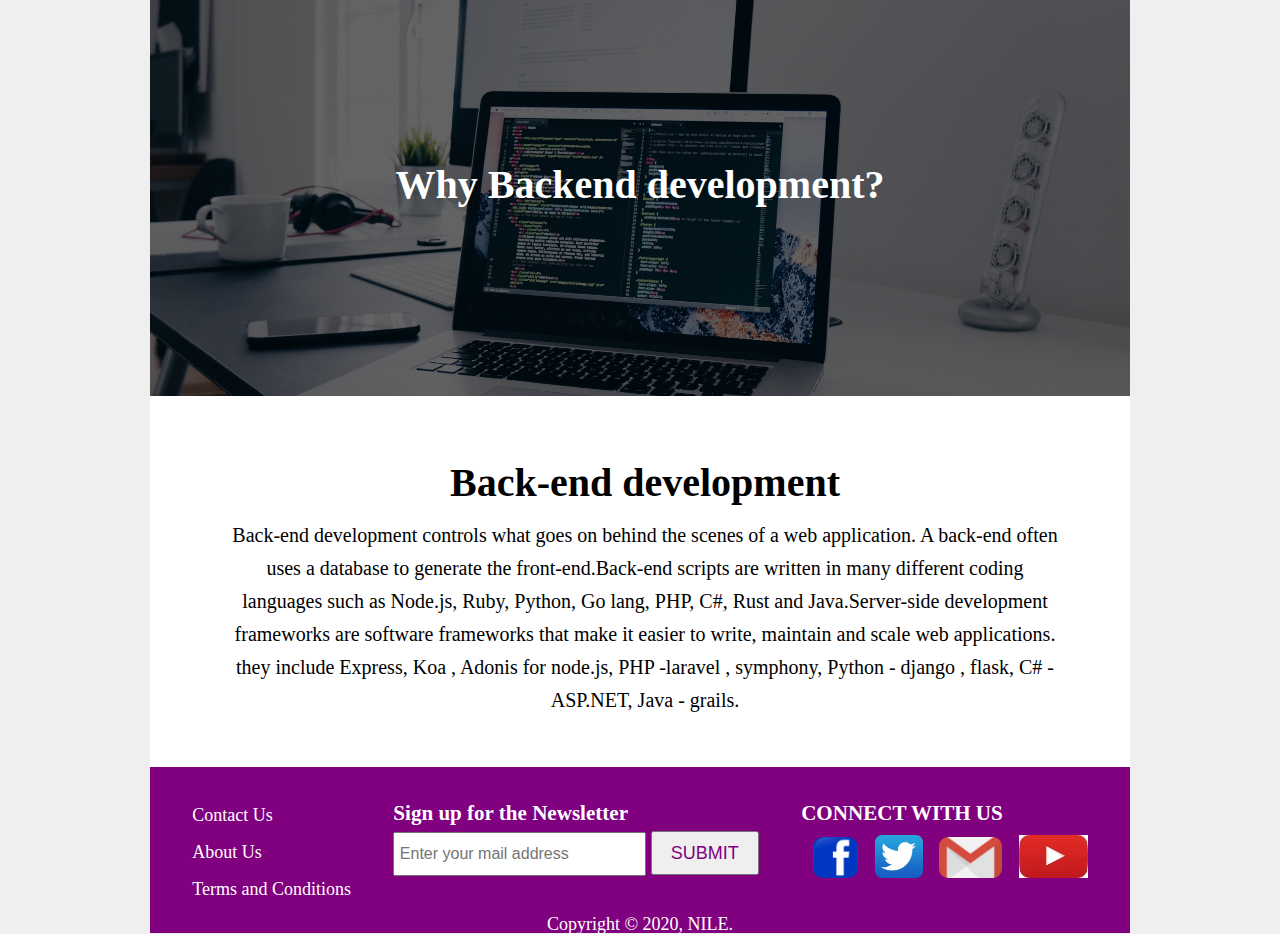
<file: web.html>
<!DOCTYPE html>
<html lang="en">
<head>
    <meta charset="UTF-8">
    <meta name="viewport" content="width=device-width, initial-scale=1.0">
    <title>Web Developer</title>
    <link rel="stylesheet" href="style.css">
</head>
<body>
    <header>
        <div class="header-link">
        <div class="logo"><h1>NILE</h1></div>
        <div class="nav-link">
        <nav>
            <ul>
                <li><a href="index.html"> Home</a></li>
                <li><a href="contact.html">Contanct Us</a></li>
                <li><a href="form.html">Form </a></li>
            </ul>
        </nav>
    </div>
    </div>
    </header>
    <div class="web-development">
        <div class="overview">
            <h1>OVERVIEW OF WEB DEVELOPMENT</h1>
            <div class="blocks">
                <div class="web-overview">
                <img src="img/webdev4.jpg" alt="" width="55%">
                <p class="webdev">Web development is the work involved in developing a Web site for the Internet. It can range from developing a simple single static page of plain text to complex Web-based Internet applications, electronic businesses, and social network services.<br>
                    <br>
                    Web developers are professionals who build attractive and functional websites. A professional and user-friendly website reflects a business that is trustworthy, relevant and client or consumer-centric. <br></p>
                </div>
            </div>
            <div class="web-division">
                <h3>THINGS TO KNOW IN WEB DEVELOPMENT</h3>
                There are two broad divisions of web development – front-end development (also called client-side development) and back-end development (also called server-side development).
                <div class="front-end">
                    <h3>Front End Web Development</h3>
                    <p>Front-end development refers to constructing what a user sees when they load a web application – the content, design and how you interact with it. This is done with three codes – HTML, CSS and JavaScript. HTML short for Hyper Text Markup Language, is a special code for ‘marking up’ text in order to turn it into a web page. Every web page on the net is written in HTML and it will form the backbone of any web application. CSS, short for Cascading Style Sheets, is a code for setting style rules for the appearance of web pages. CSS handles the cosmetic side of the web. It handles Colors, Fonts, Positioning and box-model. </p>
                </div>
            </div>
        </div>
        <section>
            <div class="frontend-extended">
                    <div>
                        <img src="img/webdev10.jpg" alt="">
                        <h2>CSS Frameworks</h2>
                        <p class="frameworks">CSS framework is a library allowing for easier, more standards-compliant web design using the Cascading Style Sheets language. The following are a list of notable CSS frameworks Bootstrap, Tailwind css, Materialize, Bulma</p>
                    </div>
                <div>
                <img src="img/webdev9.jpg" alt="">
                <h2 class="sub-heading">Front end javascript frameworks</h2>
                <p class="frameworks">It allows you to powerful single page applications with original and interactive U.Is most popular frameworks are React, Vue and Angular.</p>
            </div>
                <div>
                    <img src="img/webdev2.jpg" alt="">
                    <h2>JavaScript </h2>
                    <p class="frameworks">known as the programming language of the browser is a scripting language that’s widely used to add functionality and interactivity to web pages.
                    Fundamentals include variable, datatypes, function, conditionals, dom, fetch APIs and modern js es6.</p>
               </div>
        </section>
        <div class="back-end"> 
         <div class="why-backend">
            <h1>Why Backend development?</h1>
         </div>
         <div class="backend-control">  
             <h1> Back-end development</h1>
                <p>
                Back-end development controls what goes on behind the scenes of a web application. A back-end often uses a database to generate the front-end.Back-end scripts are written in many different coding languages such as Node.js, Ruby, Python, Go lang, PHP, C#, Rust and Java.Server-side development frameworks are software frameworks that make it easier to write, maintain and scale web applications.
                they include Express, Koa , Adonis for node.js, PHP -laravel , symphony, Python - django , flask, C# - ASP.NET, Java - grails.</p> 
        </div>
     <footer>
        <div class="footer-link">
            <div>
            <ul>
              <li> <a href="contact.html"> Contact Us </a></li>  
              <li> <a href="#"> About Us </a></li>
              <li> <a href="#"> Terms and Conditions </a></li>
            </ul>
        </div>
        <div>
            <h3>Sign up for the Newsletter</h3>
            <input type="text" placeholder=" Enter your mail address">
            <button type="submit"> SUBMIT</button>
        </div>
        <div class="social">
            <h3>CONNECT WITH US</h3>
            <ul class="social-link">
                <li><a href="#"><img src="img/facebook logo.png" alt=""></i></a></li>
                <li><a href="#"><img src="img/twiiter logo.png" alt=""></a></li>
                <li><a href=""></a><img src="img/gmail logo.png" alt=""></a></li>
                <li><a href="#"><img src="img/youtube logo.jpg" alt=""></a></li>
             </ul>
        </div>
        </div>
        <p>Copyright &copy; 2020, NILE.</p>
    </footer>
</body>
</html>
</file>
<file: style.css>
@import url('https://fonts.googleapis.com/css2?family=Oswald:wght@200;300;400&family=PT+Sans:ital@0;1&display=swap');

*{
    box-sizing: border-box;
    margin: 0;
    padding: 0;

}
body {
    margin: 0 auto;
    padding: 0;
    font-size: 18px;
    line-height: 18px;
    font-family: oswald PT sans, serif;
    max-width: 960px;
    justify-items: center;
    background-color:#efefef;
    color: #000;
}
a{
    text-decoration: none;
}
ul, li{
    list-style: none ;
}

/**********************************
  HEADER
  ***********************************/

  .header-link{
    display: flex;
    justify-content: flex-end;
    background-color: purple;
    color:black;
    align-items: center;

}
 .logo{
    margin-right:auto;
}

.nav-link ul li {
    display: inline-block;
    line-height: 19px;
    font-size: 20px;
    margin-right: 86px;
    color:black;
}
.nav-link nav li a{
    color: #000;
}
.nav-link nav li a:hover{
    color: white;
}

nav li button{
width: 100px;
height: 40px;
}

/**********************************
  HOME
  ***********************************/
.career{
    display: flex;
    flex-flow: nowrap;
    margin: 30px;
}
.career h1{
    margin-bottom: 20px;
}
.career p{
    margin-right: 20px;
    text-align:justify ;
    
}
h1{
    text-align: center;
    margin: 20px;
}
.career-list{
    display: grid;
    grid-template-columns: repeat(3, 1fr);
    grid-gap: 20px;
    background: #efefef;
    color: #000;
    margin: 20px;
}
.career-list img{
    width: 300px;
    height: 200px;
    border-radius: 20px;
}
.career-list div{
    background-color: #fff;
    color: #000;
    border-radius: 20px;
}
.career-list div:hover{
    background: #efefef;
}
.career-list h2{
    margin: 20px 0;
    text-align: center;
    color: #000;
}
.career-list P{
    text-align: center;
    margin-bottom: 20px;
    color: #000;
    text-justify: auto;
}
/********************************
FORM
*********************************/
form{
    text-align: center;
    justify-content: center;
    font-weight: bolder;
    background-color: black;
    color: white;
}
/**********************************
  CONTACT
  ***********************************/
  .contact{
    display: flex;
    justify-content: space-evenly;
}
.contact-us{
    margin-top: 119px;
}
.contact h3{
    font-size: 25px;
    line-height: 30px;
    letter-spacing: 1.25px;
    text-align: center;
}

.contact-list{
    text-align: center;
    list-style: none;
    
}
.contact-list a{
    text-decoration: none;
    color: #000;
    letter-spacing: 1px;
    font-size: 22px;
}

.social-contact{
    margin: 20px auto;
    display: table;
    
}

.social-contact li{
    display: inline-block;
    margin-right: 20px;
    
}

.img-contact{
    display: block;
    margin: 20px auto 15px auto ;
}
.contact-form input{
    width: 350px;
    height: 50px;
    border: none;
    border-bottom: 1px solid #000;
    font-size: 20px;
    line-height: 30px;
}
textarea{
    width: 350px;
    height: 125px;
}
.contact-form fieldset{
    margin: 31px 27px 18px 0;
    padding: 12px 33px 5px 23px;
}
.contact-form h3{
    margin: 12px 33px 21px 36px;
}
.contact-form img{
    display: block;
    margin: 24px auto 0 auto;
}
.contact-form label{
    font-size: 20px;
    line-height: 30px;
}
.contact-send{
    border-radius: 4px;
    margin: 19px 0px 32px 300px;
}

.contact-form .contact-send{
    width: 56px;
    background-color:purple;
}
/**********************************
  MOBILE
  ***********************************/
  .mobile{
    margin-bottom: 30px;
}
.mobile-img img{
    width: 100%;
    margin: 20px 0;
}
.mobile p{
    text-align: justify;
}
.mobile h2{
    margin: 20px 0;
}
/**********************************
  SOFTWARE
  ***********************************/
  .software{
    margin: 20px;
}
.software-img img{
    width: 100%;
    margin: 20px 0;
}
.software p{
    text-align: justify;
}
.software h2{
    margin: 20px 0;
}
.software h3{
    margin: 10px 0;
}
.software ul li{
    list-style-type: square;
}
/**********************************
  DATA SCIENCE
  ***********************************/
  .data-science{
    margin: 20px;
}
.data-img img{
    width: 100%;
    margin: 20px 0;
}
.data-science p{
    text-align: justify;
}
.data-science h2{
    margin: 20px 0;
}

.data-science ul li{
    list-style-type: square;
}
  /**********************************
  CYBER SECURITY
  ***********************************/
  .cyber{
    margin: 20px;
}
.cyber-img img{
    width: 100%;
    margin: 20px 0;
}
.cyber p{
    text-align: justify;
}
.cyber h2{
    margin: 20px 0;
}

.cyber ul li{
    list-style-type: square;
}


        /* WEB DEVELOPMENT*/
.frontend-extended{
    display: grid;
    grid-template-columns: repeat(3, 1fr);
    grid-gap: 20px;
    background: #efefef;
    color: #000;
    margin: 20px;
}
.frontend-extended img{
    width: 300px;
    height: 200px;
    border-radius: 20px;
}
.frontend-extended div{
    background-color: #fff;
    color: #000;
    border-radius: 20px;
}
.frontend-extended div:hover{
    background: #efefef;
}
.frontend-extended h2{
    margin: 20px 0;
    text-align: center;
    color: #000;
}
.frontend-extended P{
    text-align: center;
    margin-bottom: 20px;
    color: #000;
    text-justify: auto;
}
      
.frameworks{
    line-height: 27px;
}

.sub-heading{
    line-height: 30px;
}
.web-development{
    background-color: #fff;
}

.overview{
    background-color: #fff;
    padding: 10px 0px 10px 0px;
}

.web-overview{
    display: flex;
}
.webdev{
    padding: 25px;
   text-align: justify;
   font-size: 20px;
   line-height: 27px;
}

.web-division{
    text-align: center;
    padding: 40px 70px 40px 70px;
    font-size: 20px;
    line-height: 33px;
    margin-top: 20px;
}

.front-end{
    text-align: center;
    text-justify: auto;
    padding: 40px 70px 10px 70px;
    font-size: 20px;
    line-height: 33px;
}

.article{
    background: #fff;
    padding: 20px;
    box-sizing: border-box;
    flex: 0 1 40%;
}

.article h2{
    text-align: center;
}

.article p{
    font-size: 20px;
    text-align: justify;
    padding: 20px;
    line-height: 22px;
}

.article img{
    width: 90%;
    height: 200px;
    border-radius: 20px;
}

.why-backend{
    background-image:linear-gradient(rgba(0,0,0,0.6),rgba(0,0,0,0.6)),url('./img/webdev9.jpg');
    background-size: cover;
    background-position: center;
    background-repeat: no-repeat;
    min-height: 400px;
    color: #fff;
}

.why-backend h1{
    padding-top: 180px;
    font-size: 40px;
}

.back-end{
    margin-top: 50px;
}

.backend-control{
    text-align: center;
    padding: 50px 70px 50px 80px;
    font-size: 20px;
    line-height: 33px;
}

/**********************************
  UI/UX session
  ***********************************/
  .ui-ux-img {
    width: 100%;
    margin: 10px;
  }
  .UI-UX p {
    text-align: justify;
    margin: 10px;
  }
  .UI-UX ul {
    margin: 10px;
  }
  .UI-UX ul h3 {
    margin-bottom: 5px;
  }
  .needs-text {
    font-size: 22px;
    letter-spacing: 1px;
  }
  .UI-UX .needs {
    display: flex;
    flex-wrap: wrap;
  }
/**********************************
  FOOTER
  ***********************************/
  footer{
    background-color:purple;
}
.footer-link{
    display: flex;
    justify-content: space-evenly;
    padding-top: 37px;
    flex-wrap: wrap;

}
.footer-link ul {
    list-style: none;
}
.footer-link ul li{
    color: white;
    line-height: 22px;
    font-size: 18px;
    margin-bottom: 15px;
}
.footer-link ul a{
    text-decoration: none;
    color: white;
}
.footer-link input{
    width: 253px;
    height: 44px;
    line-height: 19px;
    font-size: 16px;
    color: purple;
}
.footer-link button{
    width: 108px;
    height: 44px;
    font-size:18px;
    line-height: 22px;
    margin-top: 9px;
    color: purple;
}
footer p{
text-align: center;
color: #fff;
}
.social-link{
    margin-top: 13px;
    margin-left: auto;
}
.social h3, .footer-link h3{
    color: white;
}
.social-link li{
    display: inline-block;
    margin-left: 12px;
}

/**********************************
  RESPONSIVENESS
  ***********************************/
  @media screen and ( max-width:650px ) { 


  /**********************************
  HEADER
***********************************/

.header-link{
    flex-flow:wrap;
    justify-content: flex-end;

}
.nav-link ul li{
    margin: 15px;
}
    
    .career{
        flex-flow: wrap;
    }
    .career img{
        margin: 20px auto;
        text-align: center ;

    }

    .career-list{
        display: grid;
        grid-template-columns: repeat(1, 1fr);
        margin: 20px auto;
    }
    .career-list a img{
        display: block;
        text-align: center;
        margin: 20px auto;
    }
    /**********************************
  PAGE: CONTACT
  ***********************************/
  .contact{
      flex-flow: column;
  }
  
  .contact h3{
    font-size: 20px;
    line-height: 15px;
    letter-spacing: 0.25px;
    text-align: center;
}
.contact-list a{
    font-size: 16px;
}
  .img-contact{
    width: 30px;
}

.social-contact img{
    width: 40px;
}
.social-contact{
    margin: 10px 100px;
}
.contact-form input{
    width: 350px;
    height: 25px;
    border: none;
    border-bottom: 1px solid #000;
    font-size: 10px;
    line-height: 15px;
}
.contact-form fieldset{
    margin: 30px 10px 15px 10PX;
    padding: 10px 20px 10px 40px;
}
.contact-form h3{
    margin: 10px 30px 15px 20px;
}
.contact-form img{
    display: block;
    margin: 24px auto 0 auto;
    width: 30px;
}
.contact-form label{
    font-size: 20px;
    line-height: 30px;
}
.contact-send{
    border-radius: 4px;
    margin: 19px 0px 32px 300px;
}

.contact-form .contact-send{
    width: 50px;
}
textarea{
    width: 350px;
    height: 100px;
}

    /* WEB DEV PAGE */
   .overview h1{
    font-size: 28px;
    line-height: 29px;
}

.web-division{
    text-align: justify;
    padding: 20px;
}

.front-end{
     text-align: justify;
     padding: 20px;
}
 .blocks{
     display: flex;
 } 
 .web-overview{
    flex-wrap: wrap;
 }

 .blocks img{
     width: 100%;
 }

 .frontend-extended{
    display: grid;
    grid-template-columns: repeat(1, 1fr);
    margin: 20px auto;
}
 
 .frontend-extended div img{
     display: block;
     text-align: center;
     margin: 20px auto;
 }

 .why-backend h1{
     font-size: 28px;
 }
 
 .backend-control{
     padding: 20px;
 }

 .backend-control h1{
     font-size: 28px;
 }

 .backend-control p{
     text-align: justify; 
     padding: 0px;  
 }

 
    
     /**********************************
         FOOTER
      ***********************************/
      .footer-link{
        display: block;
        margin-left: 15px;
    }
    .social h3{
        margin-top: 20px;
    }
    .social-link li{
        margin-right: 5px;
    }
    
  }
</file>
